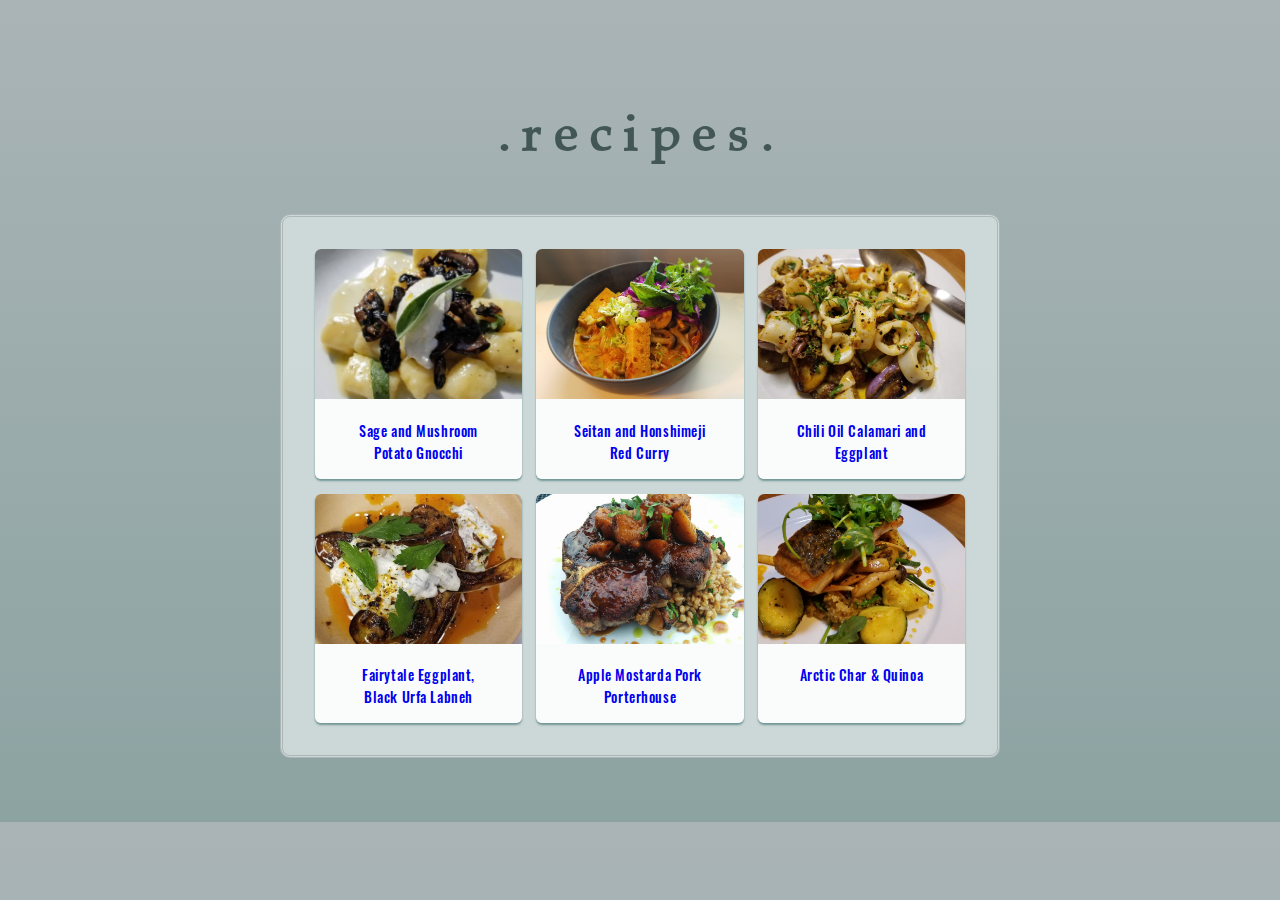
<file: index.html>
<!DOCTYPE html>
<html lang="en">
<head>
  <meta charset="UTF-8">
  <meta http-equiv="X-UA-Compatible" content="IE=edge">
  <meta name="viewport" content="width=device-width, initial-scale=1.0">
  <link rel="stylesheet" href="css/style.css">
<body>

  <div class="top-frontpage">
    <h1 class="recipe-h1">.recipes.</h1>
  </div>
  
  <div class="recipe-grid">
    <a href="dishes/gnocchi.html" class="recipe-card">
      <img src="img/cremini_gnocchi.jpg" alt="mushroom sage gnocchi">
      <p class="card-title">Sage and Mushroom Potato Gnocchi</p>
    </a>

    <a href="dishes/thai_curry.html" class="recipe-card">
      <img src="img/thai_curry.jpg" alt="seitan thai curry">
      <p class="card-title">Seitan and Honshimeji Red Curry</p>
    </a>

    <a href="dishes/calamari.html" class="recipe-card">
      <img src="img/calamari_eggplant.jpg" alt="calamari with eggplant and chili oil">
      <p class="card-title">Chili Oil Calamari and Eggplant</p>
    </a>

    <a href="dishes/eggplant.html" class="recipe-card">
      <img src="img/fairytale_eggplant.jpg" alt="eggplant black urfa labneh">
      <p class="card-title">Fairytale Eggplant, Black Urfa Labneh</p>
    </a>

    <a href="dishes/porkchop.html" class="recipe-card">
      <img src="img/pork_chop.jpg" alt="apple mostarda porkchop">
      <p class="card-title">Apple Mostarda Pork Porterhouse</p>
    </a>

    <a href="dishes/char.html" class="recipe-card">
      <img src="img/char.jpg" alt="arctic char quinoa and veggies">
      <p class="card-title">Arctic Char & Quinoa</p>
    </a>
  </div>

</body>



</html>
</file>
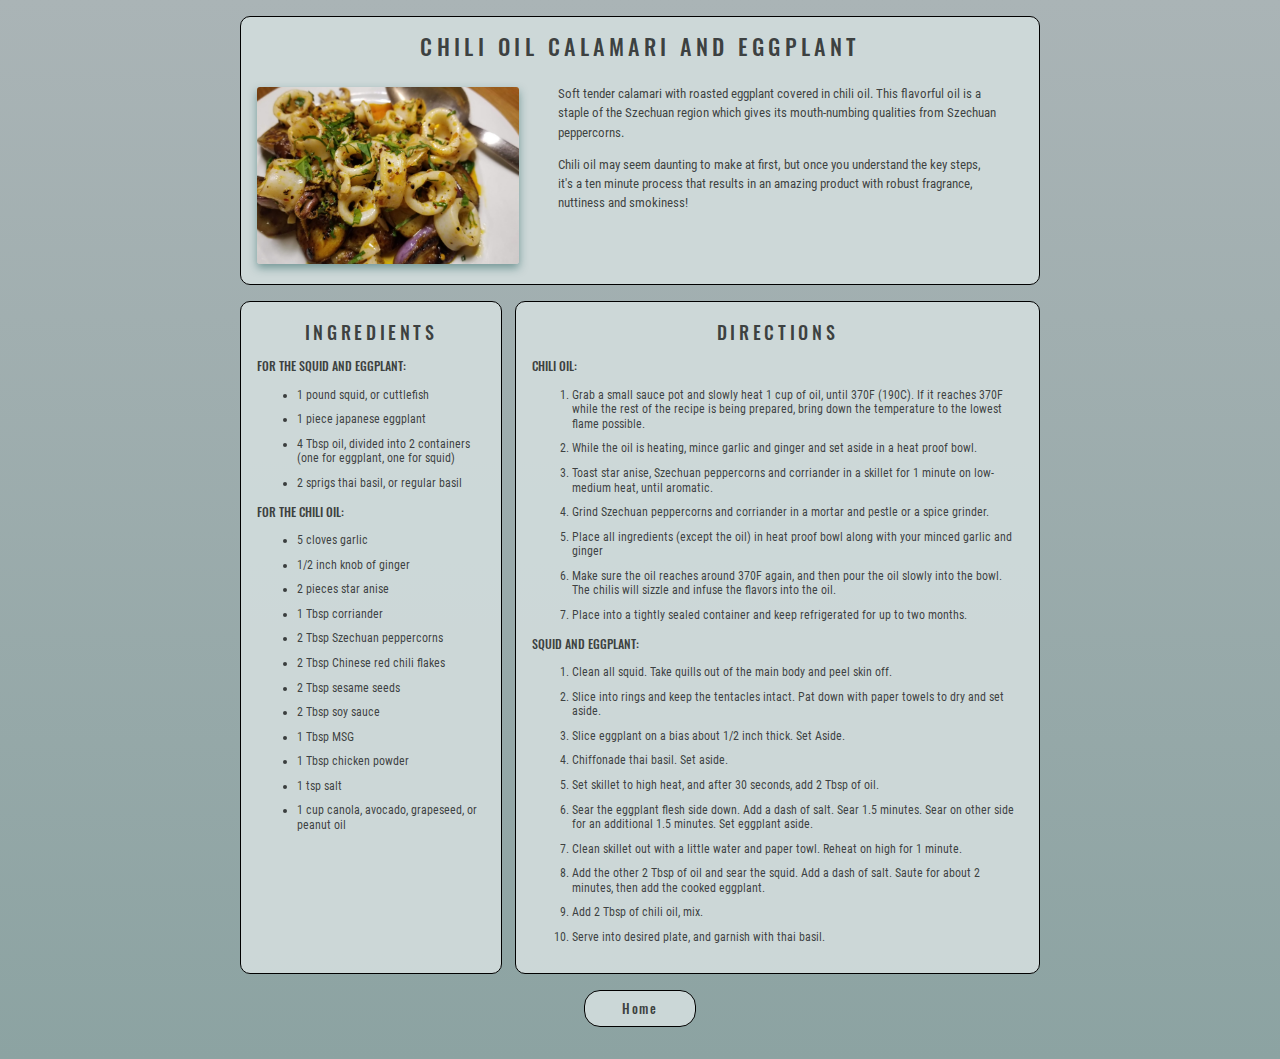
<file: dishes/calamari.html>
<!DOCTYPE html>
<html>
  <head>
    <meta charset="UTF-8">
    <link href="../css/recipe.css" rel="stylesheet">
    <title>Chili Oil Calamari and Eggplant</title>
  </head>

  <body>
    <div class="top-page">
      <h1 class="title">Chili Oil Calamari and Eggplant</h1>
      <img class="img" src="../img/calamari_eggplant.jpg" alt="calamari and eggplant in chili oil">
      <div class="description">
        <p>Soft tender calamari with roasted eggplant covered in chili oil. This flavorful oil is a staple of the Szechuan region which gives its mouth-numbing qualities from Szechuan peppercorns.</p>
        <p>Chili oil may seem daunting to make at first, but once you understand the key steps, it's a ten minute process that results in an amazing product with robust fragrance, nuttiness and smokiness!</p>
      </div>
    </div>

    <div class="container">
      <div class="ingredients">
        <h2 class="food-title">Ingredients</h2>
        
        <p class="list-title">For the squid and eggplant:</p>
        <ul>
          <li>1 pound squid, or cuttlefish</li>
          <li>1 piece japanese eggplant</li>
          <li>4 Tbsp oil, divided into 2 containers (one for eggplant, one for squid)</li>
          <li>2 sprigs thai basil, or regular basil</li>
        </ul>
        <p class="list-title">For the chili oil:</p>
        <ul>
          <li>5 cloves garlic</li>
          <li>1/2 inch knob of ginger</li>
          <li>2 pieces star anise</li>
          <li>1 Tbsp corriander</li>
          <li>2 Tbsp Szechuan peppercorns</li>
          <li>2 Tbsp Chinese red chili flakes</li>
          <li>2 Tbsp sesame seeds</li>
          <li>2 Tbsp soy sauce</li>
          <li>1 Tbsp MSG</li>
          <li>1 Tbsp chicken powder</li>
          <li>1 tsp salt</li>
          <li>1 cup canola, avocado, grapeseed, or peanut oil</li>
        </ul>
      </div>

      <div class="directions">
        <h2 class="food-title">Directions</h2>
        
        <p class="list-title">Chili Oil:</p>
        
        <ol>
          <li>Grab a small sauce pot and slowly heat 1 cup of oil, until 370F (190C). If it reaches 370F while the rest of the recipe is being prepared, bring down the temperature to the lowest flame possible.</li>
          <li>While the oil is heating, mince garlic and ginger and set aside in a heat proof bowl.</li>
          <li>Toast star anise, Szechuan peppercorns and corriander in a skillet for 1 minute on low-medium heat, until aromatic.</li>
          <li>Grind Szechuan peppercorns and corriander in a mortar and pestle or a spice grinder.</li>
          <li>Place all ingredients (except the oil) in heat proof bowl along with your minced garlic and ginger</li>
          <li>Make sure the oil reaches around 370F again, and then pour the oil slowly into the bowl. The chilis will sizzle and infuse the flavors into the oil.</li>
          <li>Place into a tightly sealed container and keep refrigerated for up to two months.</li>
        </ol>
        
        <p class="list-title">Squid and Eggplant:</p>

        <ol>
          <li>Clean all squid. Take quills out of the main body and peel skin off.</li>
          <li>Slice into rings and keep the tentacles intact. Pat down with paper towels to dry and set aside.</li>
          <li>Slice eggplant on a bias about 1/2 inch thick. Set Aside.</li>
          <li>Chiffonade thai basil. Set aside.</li>
          <li>Set skillet to high heat, and after 30 seconds, add 2 Tbsp of oil.</li>
          <li>Sear the eggplant flesh side down. Add a dash of salt. Sear 1.5 minutes. Sear on other side for an additional 1.5 minutes. Set eggplant aside.</li>
          <li>Clean skillet out with a little water and paper towl. Reheat on high for 1 minute.</li>
          <li>Add the other 2 Tbsp of oil and sear the squid. Add a dash of salt. Saute for about 2 minutes, then add the cooked eggplant.</li>
          <li>Add 2 Tbsp of chili oil, mix.</li>
          <li>Serve into desired plate, and garnish with thai basil.</li>
        </ol>
      </div>
    </div>

    <div class="home-button">
      <a href="../index.html">Home</a>
    </div>

  </body>
</html>
</file>
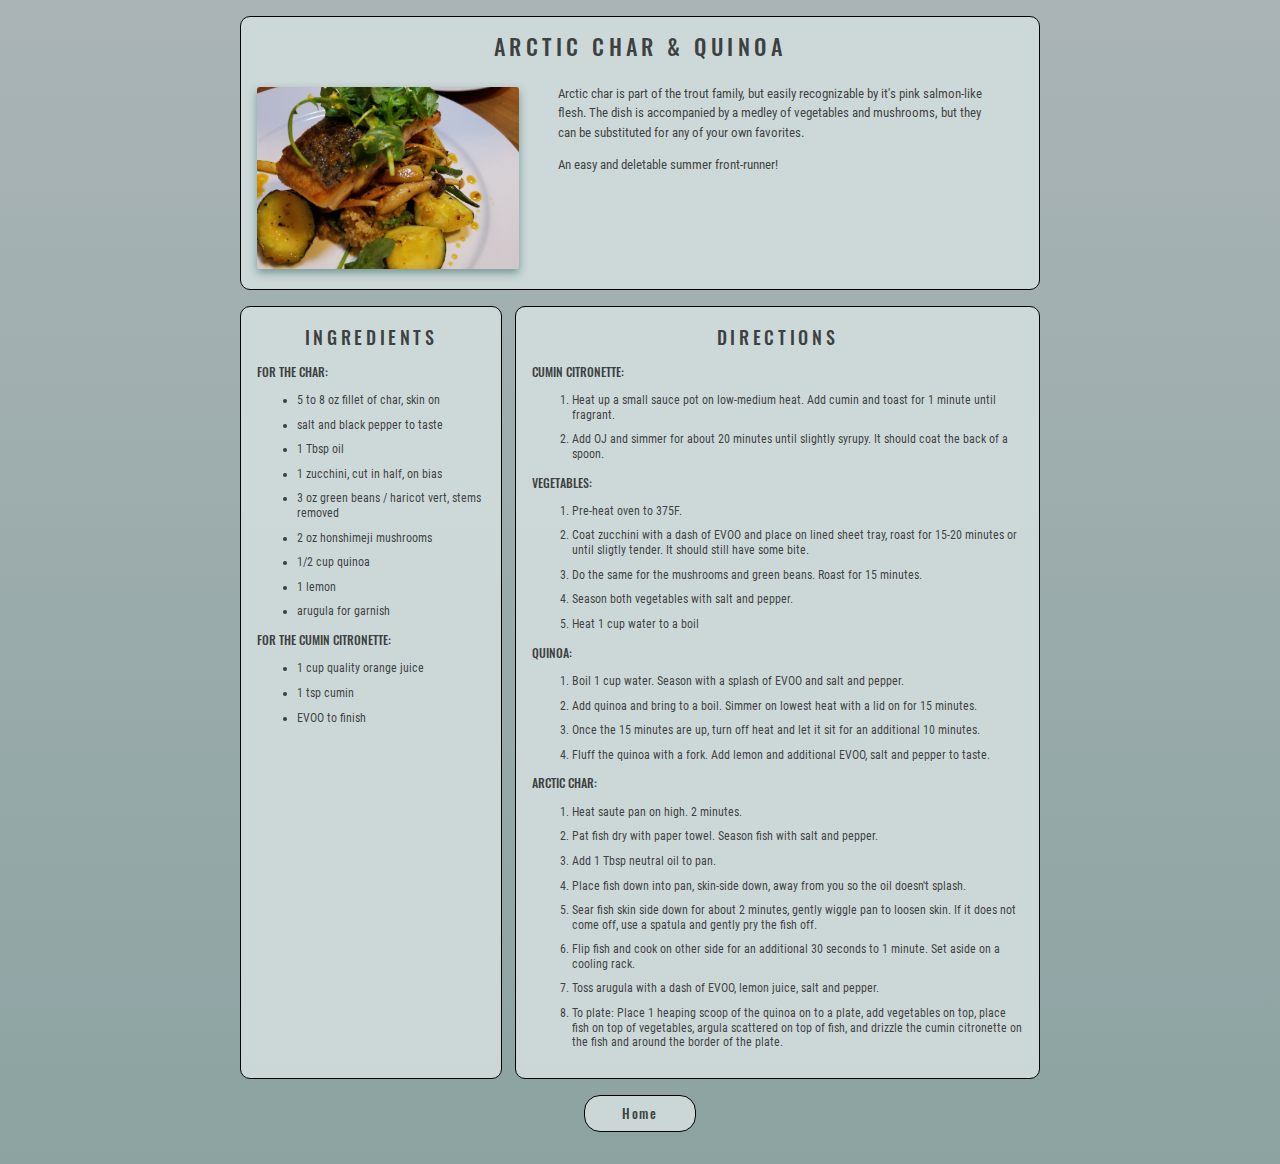
<file: dishes/char.html>
<!DOCTYPE html>
<html>
  <head>
    <meta charset="UTF-8">
    <link href="../css/recipe.css" rel="stylesheet">
    <title>Arctic Char & Quinoa</title>
  </head>

  <body>
    <div class="top-page">
      <h1 class="title">Arctic Char & Quinoa</h1>
      <img class="img" src="../img/char.jpg" alt="arctic char with summer vegetables over quinoa">
      <div class="description">
        <p>Arctic char is part of the trout family, but easily recognizable by it's pink salmon-like flesh. The dish is accompanied by a medley of vegetables and mushrooms, but they can be substituted for any of your own favorites.</p>
        <p>An easy and deletable summer front-runner!</p>
      </div>
    </div>

    <div class="container">
      <div class="ingredients">
        <h2 class="food-title">Ingredients</h2>
        
        <p class="list-title">For the char:</p>
        <ul>
          <li>5 to 8 oz fillet of char, skin on</li>
          <li>salt and black pepper to taste</li>
          <li>1 Tbsp oil</li>
          <li>1 zucchini, cut in half, on bias</li>
          <li>3 oz green beans / haricot vert, stems removed</li>
          <li>2 oz honshimeji mushrooms</li>
          <li>1/2 cup quinoa</li>
          <li>1 lemon</li>
          <li>arugula for garnish</li>
        </ul>
        <p class="list-title">For the cumin citronette:</p>
        <ul>
          <li>1 cup quality orange juice</li>
          <li>1 tsp cumin</li>
          <li>EVOO to finish</li>
        </ul>
      </div>

      <div class="directions">
        <h2 class="food-title">Directions</h2>
        
        <p class="list-title">Cumin Citronette:</p>
        
        <ol>
          <li>Heat up a small sauce pot on low-medium heat. Add cumin and toast for 1 minute until fragrant.</li>
          <li>Add OJ and simmer for about 20 minutes until slightly syrupy. It should coat the back of a spoon.</li>
        </ol>

        <p class="list-title">Vegetables:</p>
        
        <ol>
          <li>Pre-heat oven to 375F.</li>
          <li>Coat zucchini with a dash of EVOO and place on lined sheet tray, roast for 15-20 minutes or until sligtly tender. It should still have some bite.</li>
          <li>Do the same for the mushrooms and green beans. Roast for 15 minutes.</li>
          <li>Season both vegetables with salt and pepper.</li>
          <li>Heat 1 cup water to a boil</li>
        </ol>

        <p class="list-title">Quinoa:</p>

          <ol>
            <li>Boil 1 cup water. Season with a splash of EVOO and salt and pepper.</li>
            <li>Add quinoa and bring to a boil. Simmer on lowest heat with a lid on for 15 minutes.</li>
            <li>Once the 15 minutes are up, turn off heat and let it sit for an additional 10 minutes.</li>
            <li>Fluff the quinoa with a fork. Add lemon and additional EVOO, salt and pepper to taste.</li>
          </ol>
        
        <p class="list-title">Arctic Char:</p>

        <ol>
          <li>Heat saute pan on high. 2 minutes.</li>
          <li>Pat fish dry with paper towel. Season fish with salt and pepper.</li>
          <li>Add 1 Tbsp neutral oil to pan.</li>
          <li>Place fish down into pan, skin-side down, away from you so the oil doesn't splash.</li>
          <li>Sear fish skin side down for about 2 minutes, gently wiggle pan to loosen skin. If it does not come off, use a spatula and gently pry the fish off.</li>
          <li>Flip fish and cook on other side for an additional 30 seconds to 1 minute. Set aside on a cooling rack.</li>
          <li>Toss arugula with a dash of EVOO, lemon juice, salt and pepper.</li>
          <li>To plate: Place 1 heaping scoop of the quinoa on to a plate, add vegetables on top, place fish on top of vegetables, argula scattered on top of fish, and drizzle the cumin citronette on the fish and around the border of the plate.</li>
        </ol>
      </div>
    </div>

    <div class="home-button">
      <a href="../index.html">Home</a>
    </div>

  </body>
</html>
</file>
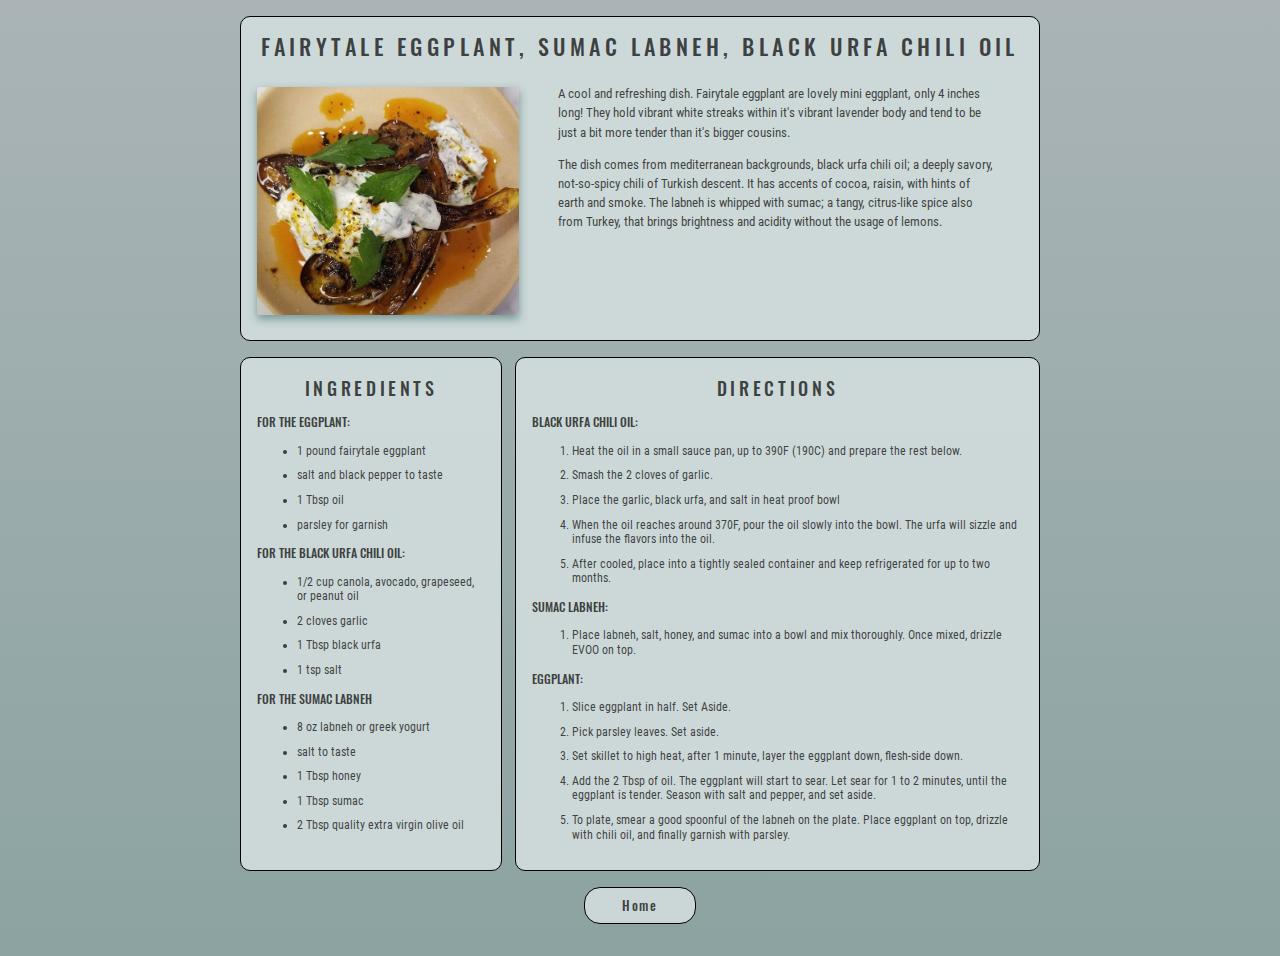
<file: dishes/eggplant.html>
<!DOCTYPE html>
<html>
  <head>
    <meta charset="UTF-8">
    <link href="../css/recipe.css" rel="stylesheet">
    <title>Fairytale Eggplant, Sumac Labneh, Black Urfa Chili Oil</title>
  </head>

  <body>
    <div class="top-page">
      <h1 class="title">Fairytale Eggplant, Sumac Labneh, Black Urfa Chili Oil</h1>
      <img class="img" src="../img/fairytale_eggplant.jpg" alt="fairytale eggplant with sumac labneh and black urfa chili oil">
      <div class="description">
        <p>A cool and refreshing dish. Fairytale eggplant are lovely mini eggplant, only 4 inches long! They hold vibrant white streaks within it's vibrant lavender body and tend to be just a bit more tender than it's bigger cousins.</p>
        <p>The dish comes from mediterranean backgrounds, black urfa chili oil; a deeply savory, not-so-spicy chili of Turkish descent. It has accents of cocoa, raisin, with hints of earth and smoke. The labneh is whipped with sumac; a tangy, citrus-like spice also from Turkey, that brings brightness and acidity without the usage of lemons.</p>
      </div>
    </div>

    <div class="container">
      <div class="ingredients">
        <h2 class="food-title">Ingredients</h2>
        
        <p class="list-title">For the eggplant:</p>
        <ul>
          <li>1 pound fairytale eggplant</li>
          <li>salt and black pepper to taste</li>
          <li>1 Tbsp oil</li>
          <li>parsley for garnish</li>
        </ul>
        <p class="list-title">For the black urfa chili oil:</p>
        <ul>
          <li>1/2 cup canola, avocado, grapeseed, or peanut oil</li>
          <li>2 cloves garlic</li>
          <li>1 Tbsp black urfa</li>
          <li>1 tsp salt</li>
        </ul>
        <p class="list-title">For the sumac labneh</p>
        <ul>
          <li>8 oz labneh or greek yogurt</li>
          <li>salt to taste</li>
          <li>1 Tbsp honey</li>
          <li>1 Tbsp sumac</li>
          <li>2 Tbsp quality extra virgin olive oil</li>
        </ul>
      </div>

      <div class="directions">
        <h2 class="food-title">Directions</h2>
        
        <p class="list-title">Black Urfa Chili Oil:</p>
        
        <ol>
          <li>Heat the oil in a small sauce pan, up to 390F (190C) and prepare the rest below.</li>
          <li>Smash the 2 cloves of garlic.</li>
          <li>Place the garlic, black urfa, and salt in heat proof bowl</li>
          <li>When the oil reaches around 370F, pour the oil slowly into the bowl. The urfa will sizzle and infuse the flavors into the oil.</li>
          <li>After cooled, place into a tightly sealed container and keep refrigerated for up to two months.</li>
        </ol>

        <p class="list-title">Sumac Labneh:</p>
        
        <ol>
          <li>Place labneh, salt, honey, and sumac into a bowl and mix thoroughly. Once mixed, drizzle EVOO on top.</li>
        </ol>
        
        <p class="list-title">Eggplant:</p>

        <ol>
          <li>Slice eggplant in half. Set Aside.</li>
          <li>Pick parsley leaves. Set aside.</li>
          <li>Set skillet to high heat, after 1 minute, layer the eggplant down, flesh-side down.</li>
          <li>Add the 2 Tbsp of oil. The eggplant will start to sear. Let sear for 1 to 2 minutes, until the eggplant is tender. Season with salt and pepper, and set aside.</li>
          <li>To plate, smear a good spoonful of the labneh on the plate. Place eggplant on top, drizzle with chili oil, and finally garnish with parsley.</li>
        </ol>
      </div>
    </div>

    <div class="home-button">
      <a href="../index.html">Home</a>
    </div>

  </body>
</html>
</file>
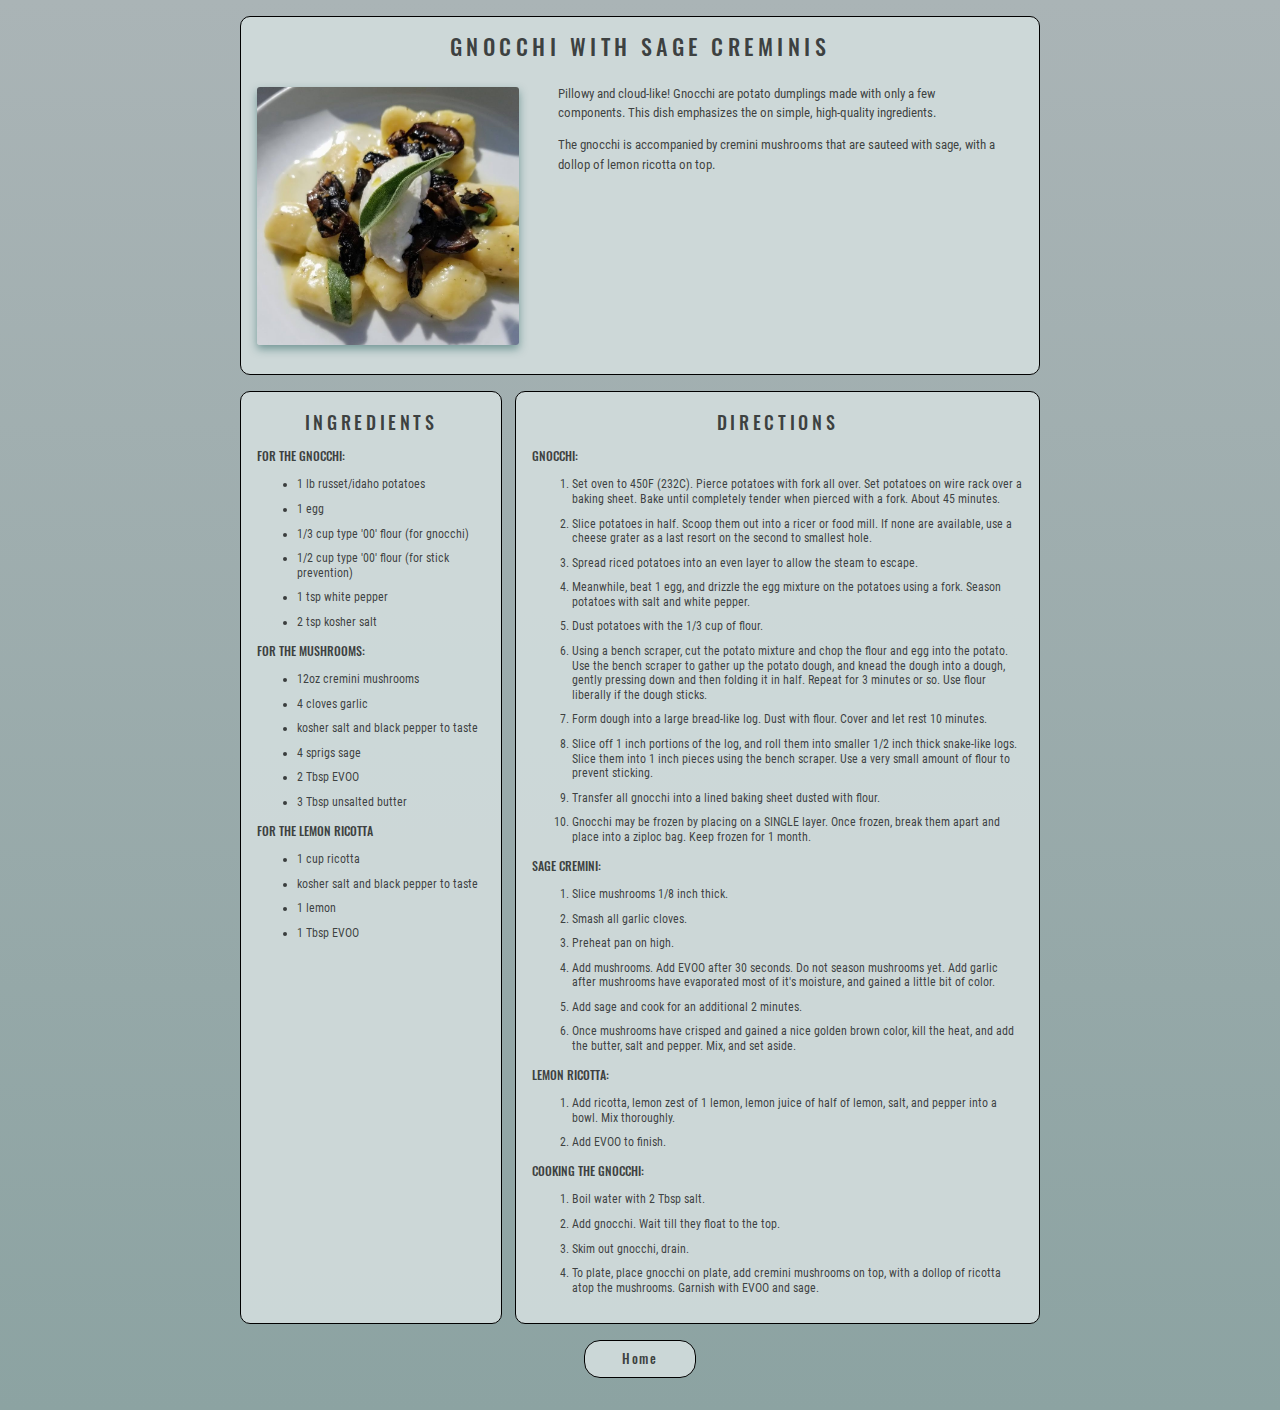
<file: dishes/gnocchi.html>
<!DOCTYPE html>
<html>
  <head>
    <meta charset="UTF-8">
    <link href="../css/recipe.css" rel="stylesheet">
    <title>Gnocchi with Sage Creminis </title>
  </head>

  <body>
    <div class="top-page">
      <h1 class="title">Gnocchi with Sage Creminis</h1>
      <img class="img" src="../img/cremini_gnocchi.jpg" alt="gnocchi with sage butter and cremini with a dollop of lemon ricotta">
      <div class="description">
        <p>Pillowy and cloud-like! Gnocchi are potato dumplings made with only a few components. This dish emphasizes the on simple, high-quality ingredients.</p>
        <p>The gnocchi is accompanied by cremini mushrooms that are sauteed with sage, with a dollop of lemon ricotta on top.</p>
      </div>
    </div>

    <div class="container">
      <div class="ingredients">
        <h2 class="food-title">Ingredients</h2>
        
        <p class="list-title">For the Gnocchi:</p>
        <ul>
          <li>1 lb russet/idaho potatoes</li>
          <li>1 egg</li>
          <li>1/3 cup type '00' flour (for gnocchi)</li>
          <li>1/2 cup type '00' flour (for stick prevention)</li>
          <li>1 tsp white pepper</li>
          <li>2 tsp kosher salt</li>
        </ul>
        <p class="list-title">For the mushrooms:</p>
        <ul>
          <li>12oz cremini mushrooms</li>
          <li>4 cloves garlic</li>
          <li>kosher salt and black pepper to taste</li>
          <li>4 sprigs sage</li>
          <li>2 Tbsp EVOO</li>
          <li>3 Tbsp unsalted butter</li>
        </ul>
        <p class="list-title">For the lemon ricotta</p>
        <ul>
          <li>1 cup ricotta</li>
          <li>kosher salt and black pepper to taste</li>
          <li>1 lemon</li>
          <li>1 Tbsp EVOO</li>
        </ul>
      </div>

      <div class="directions">
        <h2 class="food-title">Directions</h2>
        
        <p class="list-title">Gnocchi:</p>
        
        <ol>
          <li>Set oven to 450F (232C). Pierce potatoes with fork all over. Set potatoes on wire rack over a baking sheet. Bake until completely tender when pierced with a fork. About 45 minutes.</li>
          <li>Slice potatoes in half. Scoop them out into a ricer or food mill. If none are available, use a cheese grater as a last resort on the second to smallest hole.</li>
          <li>Spread riced potatoes into an even layer to allow the steam to escape.</li>
          <li>Meanwhile, beat 1 egg, and drizzle the egg mixture on the potatoes using a fork. Season potatoes with salt and white pepper.</li>
          <li>Dust potatoes with the 1/3 cup of flour.</li>
          <li>Using a bench scraper, cut the potato mixture and chop the flour and egg into the potato. Use the bench scraper to gather up the potato dough, and knead the dough into a dough, gently pressing down and then folding it in half. Repeat for 3 minutes or so. Use flour liberally if the dough sticks.</li>
          <li>Form dough into a large bread-like log. Dust with flour. Cover and let rest 10 minutes.</li>
          <li>Slice off 1 inch portions of the log, and roll them into smaller 1/2 inch thick snake-like logs. Slice them into 1 inch pieces using the bench scraper. Use a very small amount of flour to prevent sticking.</li>
          <li>Transfer all gnocchi into a lined baking sheet dusted with flour.</li>
          <li>Gnocchi may be frozen by placing on a SINGLE layer. Once frozen, break them apart and place into a ziploc bag. Keep frozen for 1 month.</li>
        </ol>

        <p class="list-title">Sage Cremini:</p>
        
        <ol>
          <li>Slice mushrooms 1/8 inch thick.</li>
          <li>Smash all garlic cloves.</li>
          <li>Preheat pan on high.</li>
          <li>Add mushrooms. Add EVOO after 30 seconds. Do not season mushrooms yet. Add garlic after mushrooms have evaporated most of it's moisture, and gained a little bit of color.</li>
          <li>Add sage and cook for an additional 2 minutes.</li>
          <li>Once mushrooms have crisped and gained a nice golden brown color, kill the heat, and add the butter, salt and pepper. Mix, and set aside.</li>
        </ol>
        
        <p class="list-title">Lemon Ricotta:</p>

        <ol>
          <li>Add ricotta, lemon zest of 1 lemon, lemon juice of half of lemon, salt, and pepper into a bowl. Mix thoroughly.</li>
          <li>Add EVOO to finish.</li>
        </ol>

        <p class="list-title">Cooking the Gnocchi:</p>

        <ol>
          <li>Boil water with 2 Tbsp salt.</li>
          <li>Add gnocchi. Wait till they float to the top.</li>
          <li>Skim out gnocchi, drain.</li>
          <li>To plate, place gnocchi on plate, add cremini mushrooms on top, with a dollop of ricotta atop the mushrooms. Garnish with EVOO and sage.</li>
        </ol>
      </div>
    </div>

    <div class="home-button">
      <a href="../index.html">Home</a>
    </div>

  </body>
</html>
</file>
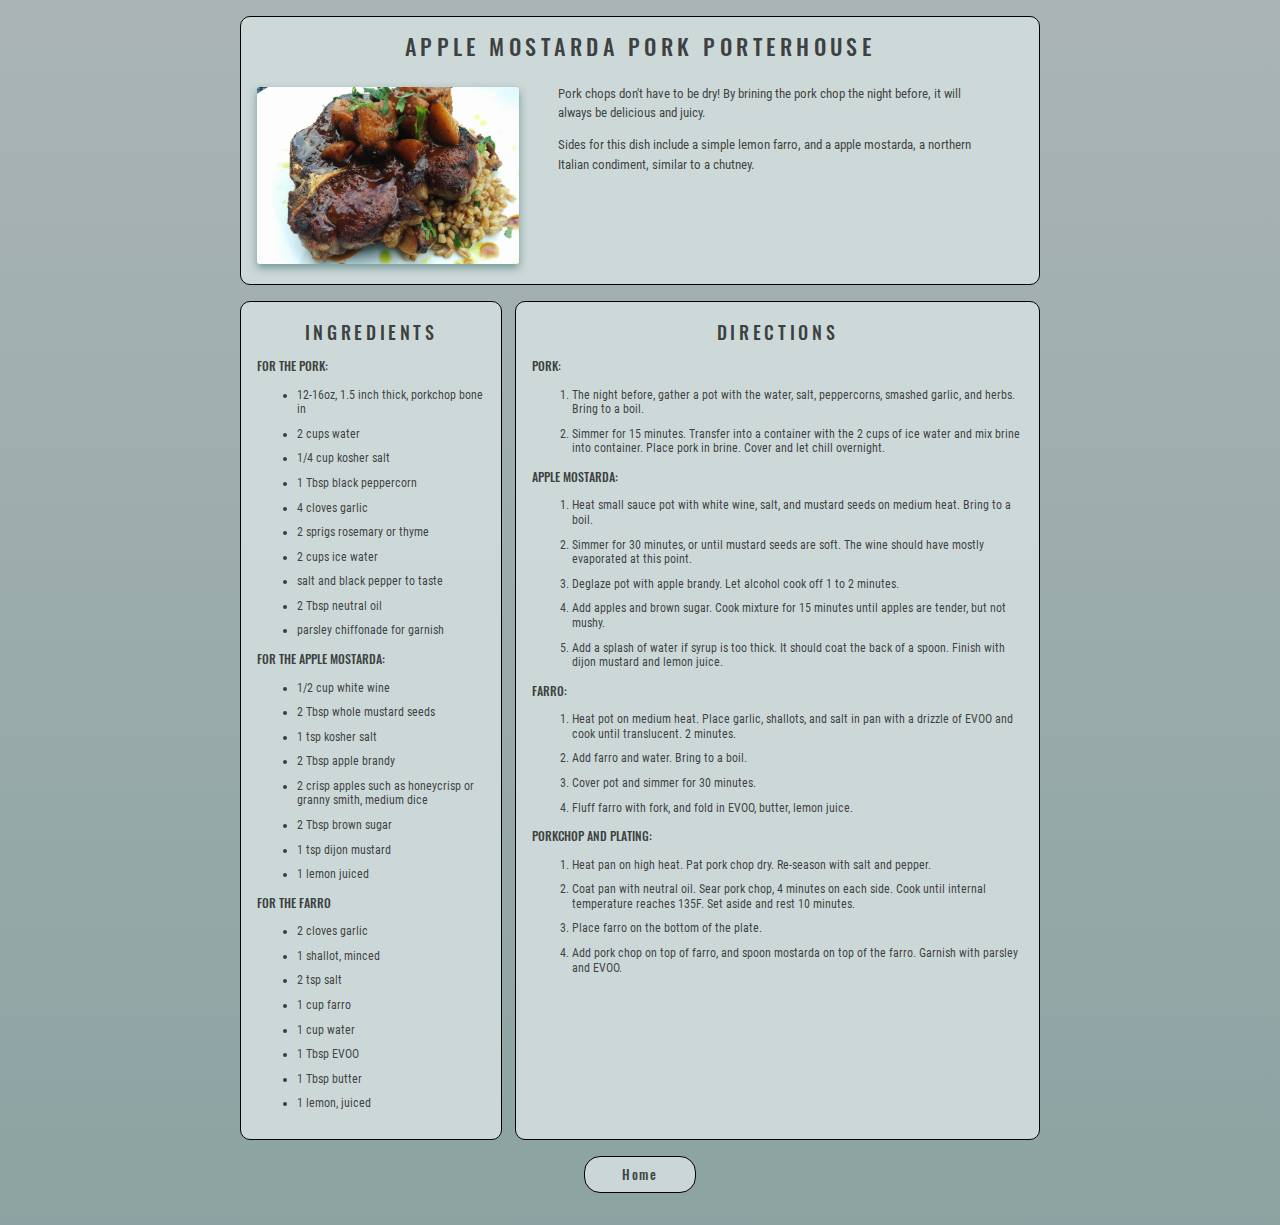
<file: dishes/porkchop.html>
<!DOCTYPE html>
<html>
  <head>
    <meta charset="UTF-8">
    <link href="../css/recipe.css" rel="stylesheet">
    <title>Apple Mostarda Pork Porterhouse</title>
  </head>

  <body>
    <div class="top-page">
      <h1 class="title">Apple Mostarda Pork Porterhouse</h1>
      <img class="img" src="../img/pork_chop.jpg" alt="pork chop with apple mostarda">
      <div class="description">
        <p>Pork chops don't have to be dry! By brining the pork chop the night before, it will always be delicious and juicy.</p>
        <p>Sides for this dish include a simple lemon farro, and a apple mostarda, a northern Italian condiment, similar to a chutney.</p>
      </div>
    </div>

    <div class="container">
      <div class="ingredients">
        <h2 class="food-title">Ingredients</h2>
        
        <p class="list-title">For the pork:</p>
        <ul>
          <li>12-16oz, 1.5 inch thick, porkchop bone in</li>
          <li>2 cups water</li>
          <li>1/4 cup kosher salt</li>
          <li>1 Tbsp black peppercorn</li>
          <li>4 cloves garlic</li>
          <li>2 sprigs rosemary or thyme</li>
          <li>2 cups ice water</li>
          <li>salt and black pepper to taste</li>
          <li>2 Tbsp neutral oil</li>
          <li>parsley chiffonade for garnish</li>
        </ul>
        <p class="list-title">For the Apple Mostarda:</p>
        <ul>
          <li>1/2 cup white wine</li>
          <li>2 Tbsp whole mustard seeds</li>
          <li>1 tsp kosher salt</li>
          <li>2 Tbsp apple brandy</li>
          <li>2 crisp apples such as honeycrisp or granny smith, medium dice</li>
          <li>2 Tbsp brown sugar</li>
          <li>1 tsp dijon mustard</li>
          <li>1 lemon juiced</li>
        </ul>
        <p class="list-title">For the farro</p>
        <ul>
          <li>2 cloves garlic</li>
          <li>1 shallot, minced</li>
          <li>2 tsp salt</li>
          <li>1 cup farro</li>
          <li>1 cup water</li>
          <li>1 Tbsp EVOO</li>
          <li>1 Tbsp butter</li>
          <li>1 lemon, juiced</li>
        </ul>
      </div>

      <div class="directions">
        <h2 class="food-title">Directions</h2>
        
        <p class="list-title">Pork:</p>
        
        <ol>
          <li>The night before, gather a pot with the water, salt, peppercorns, smashed garlic, and herbs. Bring to a boil.</li>
          <li>Simmer for 15 minutes. Transfer into a container with the 2 cups of ice water and mix brine into container. Place pork in brine. Cover and let chill overnight.</li>
        </ol>

        <p class="list-title">Apple Mostarda:</p>
        
        <ol>
          <li>Heat small sauce pot with white wine, salt, and mustard seeds on medium heat. Bring to a boil.</li>  
          <li>Simmer for 30 minutes, or until mustard seeds are soft. The wine should have mostly evaporated at this point.</li>
          <li>Deglaze pot with apple brandy. Let alcohol cook off 1 to 2 minutes.</li>
          <li>Add apples and brown sugar. Cook mixture for 15 minutes until apples are tender, but not mushy.</li>
          <li>Add a splash of water if syrup is too thick. It should coat the back of a spoon. Finish with dijon mustard and lemon juice.</li>
        </ol>
        
        <p class="list-title">Farro:</p>

        <ol>
          <li>Heat pot on medium heat. Place garlic, shallots, and salt in pan with a drizzle of EVOO and cook until translucent. 2 minutes.</li>
          <li>Add farro and water. Bring to a boil.</li>
          <li>Cover pot and simmer for 30 minutes.</li>
          <li>Fluff farro with fork, and fold in EVOO, butter, lemon juice.</li>
        </ol>

        <p class="list-title">Porkchop and Plating:</p>
        <ol>
          <li>Heat pan on high heat. Pat pork chop dry. Re-season with salt and pepper.</li>
          <li>Coat pan with neutral oil. Sear pork chop, 4 minutes on each side. Cook until internal temperature reaches 135F. Set aside and rest 10 minutes.</li>
          <li>Place farro on the bottom of the plate.</li>
          <li>Add pork chop on top of farro, and spoon mostarda on top of the farro. Garnish with parsley and EVOO.</li>
        </ol>
      </div>
    </div>

    <div class="home-button">
      <a href="../index.html">Home</a>
    </div>

  </body>
</html>
</file>
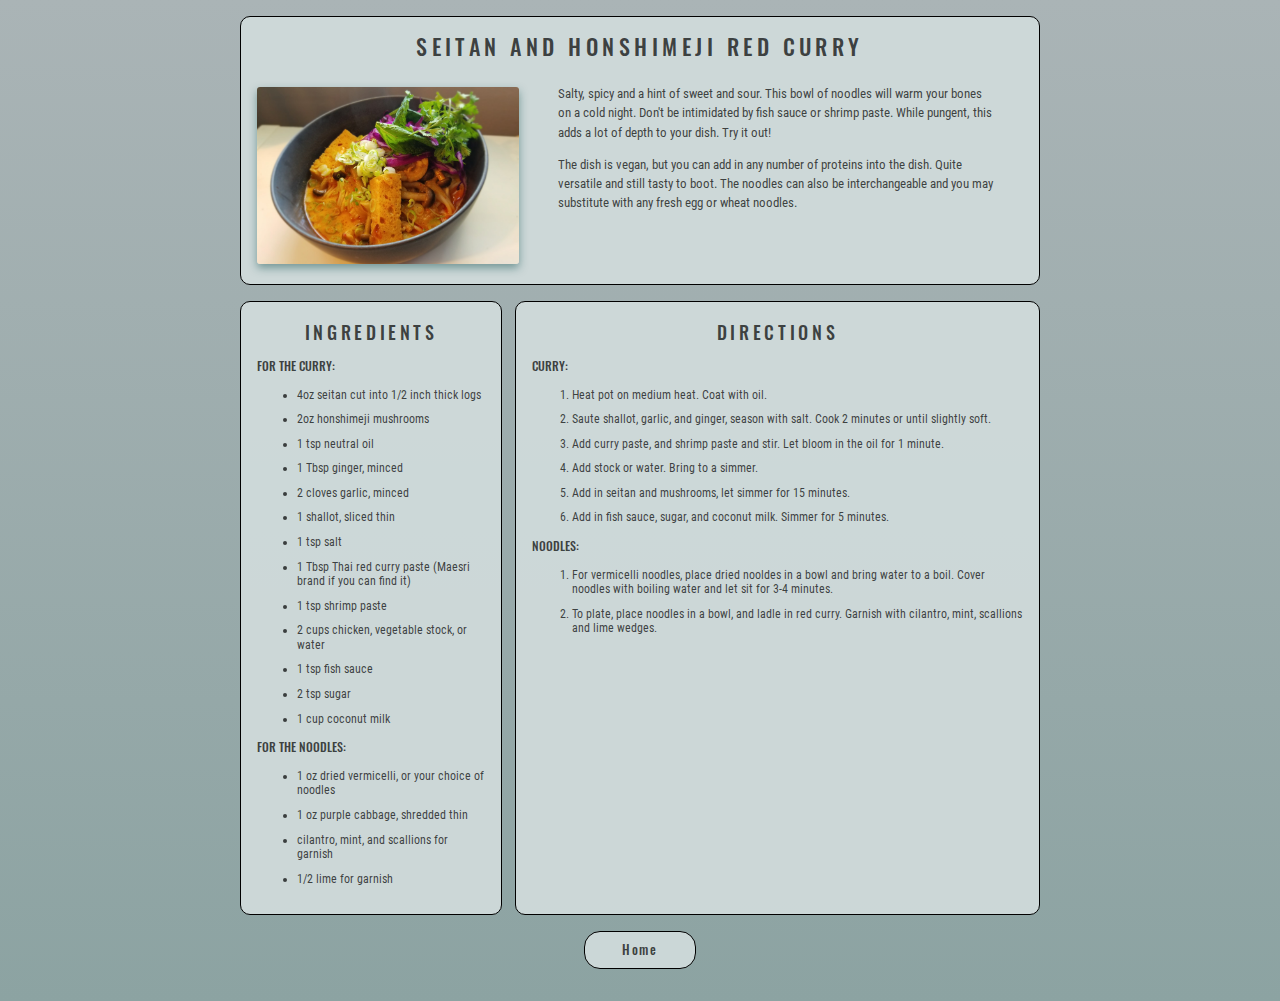
<file: dishes/thai_curry.html>
<!DOCTYPE html>
<html>
  <head>
    <meta charset="UTF-8">
    <link href="../css/recipe.css" rel="stylesheet">
    <title>Seitan and Honshimeji Red Curry</title>
  </head>

  <body>
    <div class="top-page">
      <h1 class="title">Seitan and Honshimeji Red Curry</h1>
      <img class="img" src="../img/thai_curry.jpg" alt="seitan and mushroom thai red curry">
      <div class="description">
        <p>Salty, spicy and a hint of sweet and sour. This bowl of noodles will warm your bones on a cold night. Don't be intimidated by fish sauce or shrimp paste. While pungent, this adds a lot of depth to your dish. Try it out!</p>
        <p>The dish is vegan, but you can add in any number of proteins into the dish. Quite versatile and still tasty to boot. The noodles can also be interchangeable and you may substitute with any fresh egg or wheat noodles.</p>
      </div>
    </div>

    <div class="container">
      <div class="ingredients">
        <h2 class="food-title">Ingredients</h2>
        
        <p class="list-title">For the curry:</p>
        <ul>
          <li>4oz seitan cut into 1/2 inch thick logs</li>
          <li>2oz honshimeji mushrooms</li>
          <li>1 tsp neutral oil</li>
          <li>1 Tbsp ginger, minced</li>
          <li>2 cloves garlic, minced</li>
          <li>1 shallot, sliced thin</li>
          <li>1 tsp salt</li>
          <li>1 Tbsp Thai red curry paste (Maesri brand if you can find it)</li>
          <li>1 tsp shrimp paste</li>
          <li>2 cups chicken, vegetable stock, or water</li>
          <li>1 tsp fish sauce</li>
          <li>2 tsp sugar</li>
          <li>1 cup coconut milk</li>
        </ul>
        <p class="list-title">For the Noodles:</p>
        <ul>
          <li>1 oz dried vermicelli, or your choice of noodles</li>
          <li>1 oz purple cabbage, shredded thin</li>
          <li>cilantro, mint, and scallions for garnish</li>
          <li>1/2 lime for garnish</li>
        </ul>
      </div>

      <div class="directions">
        <h2 class="food-title">Directions</h2>
        
        <p class="list-title">Curry:</p>
        
        <ol>
          <li>Heat pot on medium heat. Coat with oil.</li>
          <li>Saute shallot, garlic, and ginger, season with salt. Cook 2 minutes or until slightly soft.</li>
          <li>Add curry paste, and shrimp paste and stir. Let bloom in the oil for 1 minute.</li>
          <li>Add stock or water. Bring to a simmer.</li>
          <li>Add in seitan and mushrooms, let simmer for 15 minutes.</li>
          <li>Add in fish sauce, sugar, and coconut milk. Simmer for 5 minutes.</li>
        </ol>

        <p class="list-title">Noodles:</p>
        
        <ol>
          <li>For vermicelli noodles, place dried nooldes in a bowl and bring water to a boil. Cover noodles with boiling water and let sit for 3-4 minutes.</li>
          <li>To plate, place noodles in a bowl, and ladle in red curry. Garnish with cilantro, mint, scallions and lime wedges.</li>
        </ol>
      </div>
    </div>

    <div class="home-button">
      <a href="../index.html">Home</a>
    </div>

  </body>
</html>
</file>
<file: css/style.css>
*, *::before, *::after { box-sizing: border-box; }

body {
  background: linear-gradient(180deg, rgb(170, 180, 182), rgb(140, 163, 162));
  text-align: center;
  font-family: 'oswald', Arial, Helvetica, sans-serif;
  font-weight: 500;
  font-size: 0.9em;
  line-height: 1.5;
}

.recipe-h1 {
  font-family: "palatino", 'Times New Roman', Times, serif;
  letter-spacing: 0.2em;
  font-size: 4em;
  color: rgba(9, 36, 31, 0.637);
  margin: 6rem auto 2rem;
}

.card-title {
  margin: 0;
  padding: 1rem 2rem;
  letter-spacing: 0.04em;
}

.recipe-card {
  position: relative;
  background: rgba(250, 252, 251, 0.979);
  max-width: 13rem;
  margin: 2rem, 2rem;
  display: block;
  text-decoration: none;
  border-radius: 6px;
  box-shadow: 0 2px 2px 0 rgba(25, 88, 85, 0.5);
  transition: 0.3s;
}

.recipe-card > img {
  width: 100%;
  height: 150px;
  object-fit: cover;
  border-radius: 6px 6px 0 0;
}

.recipe-card:hover {
  box-shadow: 0 4px 4px 0 rgba(0,0,0,0.5);
}

.recipe-grid {
  background: rgba(208, 219, 219, 0.932);
  border-style: double;
  border-color: rgba(45, 48, 48, 0.199);
  border-radius: 10px;
  padding: 2rem;
  margin: 0 auto 4rem;
  width: min(90%, 45rem);

  display: grid;
  grid-template-columns: repeat(auto-fit, minmax(30%, 1fr));
  gap: 1em;
}

@font-face {
  font-family: "oswald";
  src: url(../font/oswald.ttf);
}

@font-face {
  font-family: "palatino";
  src: url(../font/palatino.ttf);
}
</file>
<file: css/recipe.css>
*, *::before, *::after { box-sizing: border-box; }

body {
  background: linear-gradient(180deg, rgb(170, 180, 182), rgb(140, 163, 162));
  text-align: center;
  font-family: 'roboto', Arial, Helvetica, sans-serif;
  font-size: 0.8em;
  font-weight: 500;
  line-height: 1.5;
  color: rgba(14, 15, 15, 0.767);
}

li {
  margin: 10px 0;
  line-height: 1.2;
  text-align: left;
}

.top-page {
  background: rgba(208, 219, 219, 0.932);
  width: 70%;
  max-width: 50rem;
  margin: 1rem auto;
  border: solid 1px black;
  border-radius: 10px;

  display: grid;
  grid-template-columns: 1fr 2fr;
  gap: 1em;
}

.title {
  font-family: "oswald", Arial, Helvetica, sans-serif;
  letter-spacing: 0.2em;
  font-size: 1.75em;
  font-weight: 500;
  text-transform: uppercase;
  margin: 0.75rem;
  grid-column: 1 / -1;
}

.img {
  border-radius: 3px;
  width: 100%;
  height: 90%;
  object-fit: cover;
  margin: 0 1rem;
  box-shadow: 0 4px 8px 0 rgba(25, 88, 85, 0.5);
}

.description {
  text-align: left;
  width: 90%;
  margin: -1rem auto 0;
  padding: 0 1rem 1rem;
}

.food-title {
  margin: 0;
  font-family: "oswald", Arial, Helvetica, sans-serif;
  letter-spacing: 0.2em;
  font-size: 1.5em;
  font-weight: 500;
  text-transform: uppercase;
}

.list-title {
  font-size: 1em;
  font-family: "oswald", Arial, Helvetica, sans-serif;
  text-transform: uppercase;
  text-align: left;
}

.container {
  width: 70%;
  max-width: 50rem;
  display: grid;
  margin: 1rem auto;
  width: min(90% 200px);
  grid-template-columns: 1fr 2fr;
  gap: 1em;
}

.ingredients {
  background: rgba(208, 219, 219, 0.932);
  border: 1px solid black;
  border-radius: 10px;
  padding: 1rem;
  font-size: 0.95em;
}

.directions {
  background: rgba(208, 219, 219, 0.932);
  border: 1px solid black;
  border-radius: 10px;
  padding: 1rem;
  font-size: 0.95em;
}

.home-button {
  left: 0rem;
  width: 7rem;
  margin: 1rem auto;
  padding: 1rem auto;
}

.home-button a {
  display: block;
  margin-bottom: 2rem;
  padding: 0.5rem 2rem;
  border: solid 1px black;
  font-family: 'oswald', Arial, Helvetica, sans-serif;
  text-align: center;
  letter-spacing: 0.1rem;
  text-decoration: none;
  color: rgba(14, 15, 15, 0.767);
  cursor: pointer;
  background: rgba(208, 219, 219, 0.932);
  transition: color,border-color ease 0.3s;
  border-radius: 1rem;
}

.home-button a:hover {
  border-color: rgba(20, 114, 111, 0.699);
  color: rgba(20, 114, 111, 0.699);
  text-decoration: none;
}

@font-face {
  font-family: "palatino";
  src: url(../font/palatino_light.ttf);
}

@font-face {
  font-family: "oswald";
  src: url(../font/oswald.ttf);
}

@font-face {
  font-family: 'roboto';
  src: url(../font/roboto.ttf);
}
</file>
